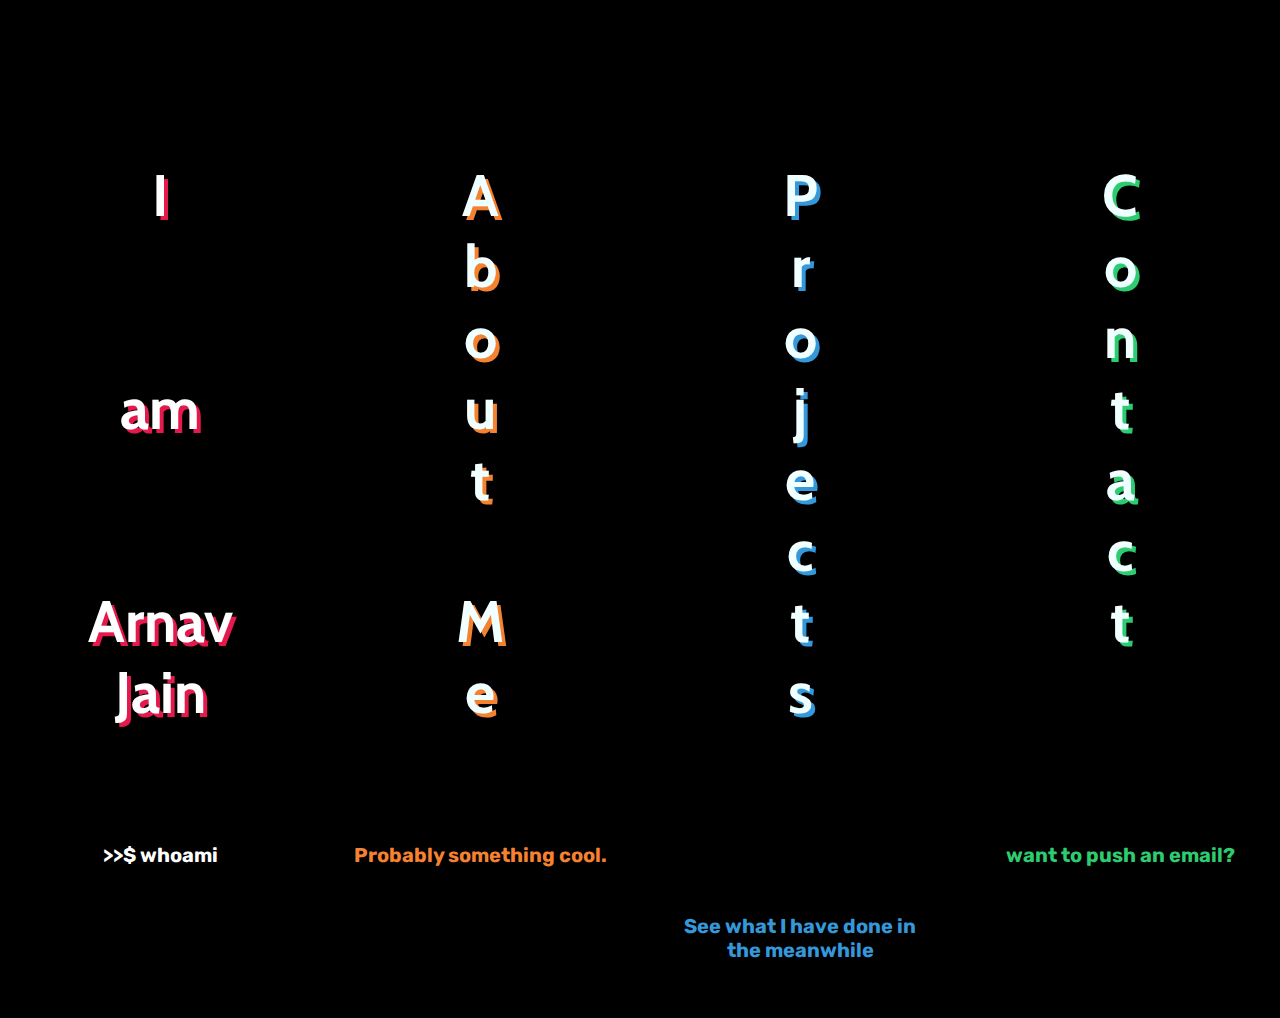
<file: index.html>
<!DOCTYPE html>
<html lang="en" dir="ltr">

<head>
    <meta charset="utf-8">
    <meta name="viewport" content="width=device-width, initial-scale=1.0">
    <title>👦 Arnav Jain</title>
    <link rel="stylesheet" href="style.css">
    <link href="https://fonts.googleapis.com/css?family=Cabin|Pacifico|Quicksand|Rubik" rel="stylesheet">
</head>

<body>
    <div class="main">
        <div class="wrapper">
            <div class="box-1">
                <a href="#">
                    <div class="tiltd">
                        <h3>
                            <br> I <br><br><br> am <br><br><br> Arnav <br> Jain
                            <br>
                        </h3>
                    </div>
                    <div class="dwn-1">
                        <h4>
                            >>$ whoami <br>
                        </h4>

                    </div>
                </a>
            </div>

            <div class="box-2">
                <a href="aboutme.html">
                    <div class="me">
                        <h3>
                            <br> A <br> b <br> o <br> u <br> t <br>
                            <br> M <br> e <br>
                        </h3>
                    </div>
                    <div class="dwn-2">
                        <h4>
                            Probably something cool. <br>
                        </h4>

                    </div>
                </a>
            </div>

            <div class="box-3">
                <a href="projects.html">
                    <div class="secret">
                        <h3>
                            <br> P <br> r <br> o <br> j <br> e <br> c <br> t <br> s
                            <br>
                            <br>
                        </h3>
                    </div>
                    <div class="dwn-3">
                        <h4>
                            See what I have done in the meanwhile
                        </h4>

                    </div>
                </a>
            </div>

            <div class="box-4">
                <a href="contact.html">
                    <div class="contact">
                        <h3>
                            <br> C <br> o <br> n <br> t <br> a <br> c <br> t <br>
                            <br>
                        </h3>
                </a>
                </div>
                <div class="dwn-4">
                    <h4>
                        want to push an email?<br>
                    </h4>

                </div>
            </div>
        </div>
        <!-- <svg xmlns="http://www.w3.org/2000/svg" viewBox="0 0 1440 320"><path fill="#5000ca" fill-opacity="1" d="M0,96L48,106.7C96,117,192,139,288,154.7C384,171,480,181,576,154.7C672,128,768,64,864,42.7C960,21,1056,43,1152,53.3C1248,64,1344,64,1392,64L1440,64L1440,320L1392,320C1344,320,1248,320,1152,320C1056,320,960,320,864,320C768,320,672,320,576,320C480,320,384,320,288,320C192,320,96,320,48,320L0,320Z" style="--darkreader-inline-fill: #4000a2;" data-darkreader-inline-fill=""></path></svg> -->
        <!-- <svg xmlns="http://www.w3.org/2000/svg" viewBox="0 0 1440 320"><path fill="#5000ca" fill-opacity="0.4" d="M0,288L80,240C160,192,320,96,480,90.7C640,85,800,171,960,202.7C1120,235,1280,213,1360,202.7L1440,192L1440,320L1360,320C1280,320,1120,320,960,320C800,320,640,320,480,320C320,320,160,320,80,320L0,320Z" style="--darkreader-inline-fill: #4000a2;" data-darkreader-inline-fill=""></path></svg> -->
</body>

</html>
</file>
<file: style.css>
/*font-family: 'Rubik', sans-serif;
font-family: 'Pacifico', cursive;
font-family: 'Quicksand', sans-serif;
font-family: 'Cabin', sans-serif;
*/

body {
    font-family: 'Cabin', sans-serif;
    background: black;
    padding: 0;
    margin: 0;
}

.top {
    font-family: 'Pacifico', cursive;
    text-align: center;
    padding: 10px;
    font-size: 38px;
    height: 100%;
}

.wrapper {
    display: flex;
}

.wrapper div {
    border: 5px rgb(0, 0, 0, 0) solid;
    padding: 10px;
}

.box-1 {
    flex: 0.75;
    transition: 0.5s;
    background-color: #e6194c;
    color: azure;
}

.box-2 {
    flex: 1;
    transition: 0.5s;
    background-color: #000000;
    color: azure;
}

.box-3 {
    flex: 1;
    transition: 0.5s;
    background-color: #000000;
    color: azure;
}

.box-4 {
    flex: 1;
    transition: 0.5s;
    background-color: #000000;
    color: azure;
}

.box-1:hover {
    flex: 1;
    transition: 1s;
    background-color: #000000;
    color: #fff;
}

.box-2:hover {
    flex: 1.25;
    transition: 1s;
    background-color: #f58231;
    color: #000000;
}

.box-3:hover {
    flex: 1.25;
    transition: 1s;
    background-color: #3498db;
    color: #000000;
}

.box-4:hover {
    flex: 1.25;
    transition: 1s;
    background-color: #2ecc71;
    color: #000000;
}

.tiltd {
    font-size: 50px;
    text-align: center;
    text-shadow: 4px 4px #e6194c;
}

.me {
    font-size: 50px;
    text-align: center;
    text-shadow: 4px 4px #f58231;
}

.secret {
    font-size: 50px;
    text-align: center;
    text-shadow: 4px 4px #3498db;
}

.contact {
    font-size: 50px;
    text-align: center;
    text-shadow: 4px 4px #2ecc71;
}

.dwn-1 {
    color: #fff;
    font-family: 'Rubik', sans-serif;
    font-weight: 100;
    text-align: center;
    font-size: 20px;
    transition: 1s;
}

.dwn-1:hover {
    color: #fff;
    transition: 1s;
}

.dwn-2 {
    color: #f58231;
    font-family: 'Rubik', sans-serif;
    font-weight: 100;
    text-align: center;
    font-size: 20px;
    transition: 1s;
}

.dwn-2:hover {
    color: black;
    transition: 1s;
}

.dwn-3 {
    color: #3498db;
    font-family: 'Rubik', sans-serif;
    font-weight: 100;
    text-align: center;
    font-size: 20px;
    transition: 1s;
}

.dwn-3:hover {
    color: black;
    transition: 1s;
}

.dwn-4 {
    color: #2ecc71;
    font-family: 'Rubik', sans-serif;
    font-weight: 100;
    text-align: center;
    font-size: 20px;
    transition: 1s;
}

.dwn-4:hover {
    color: black;
    transition: 3s;
}

.box-1 a {
    text-decoration: none;
    color: inherit;
}

.box-2 a {
    text-decoration: none;
    color: inherit;
}

.box-3 a {
    text-decoration: none;
    color: inherit;
}

.box-4 a {
    text-decoration: none;
    color: inherit;
}
</file>
